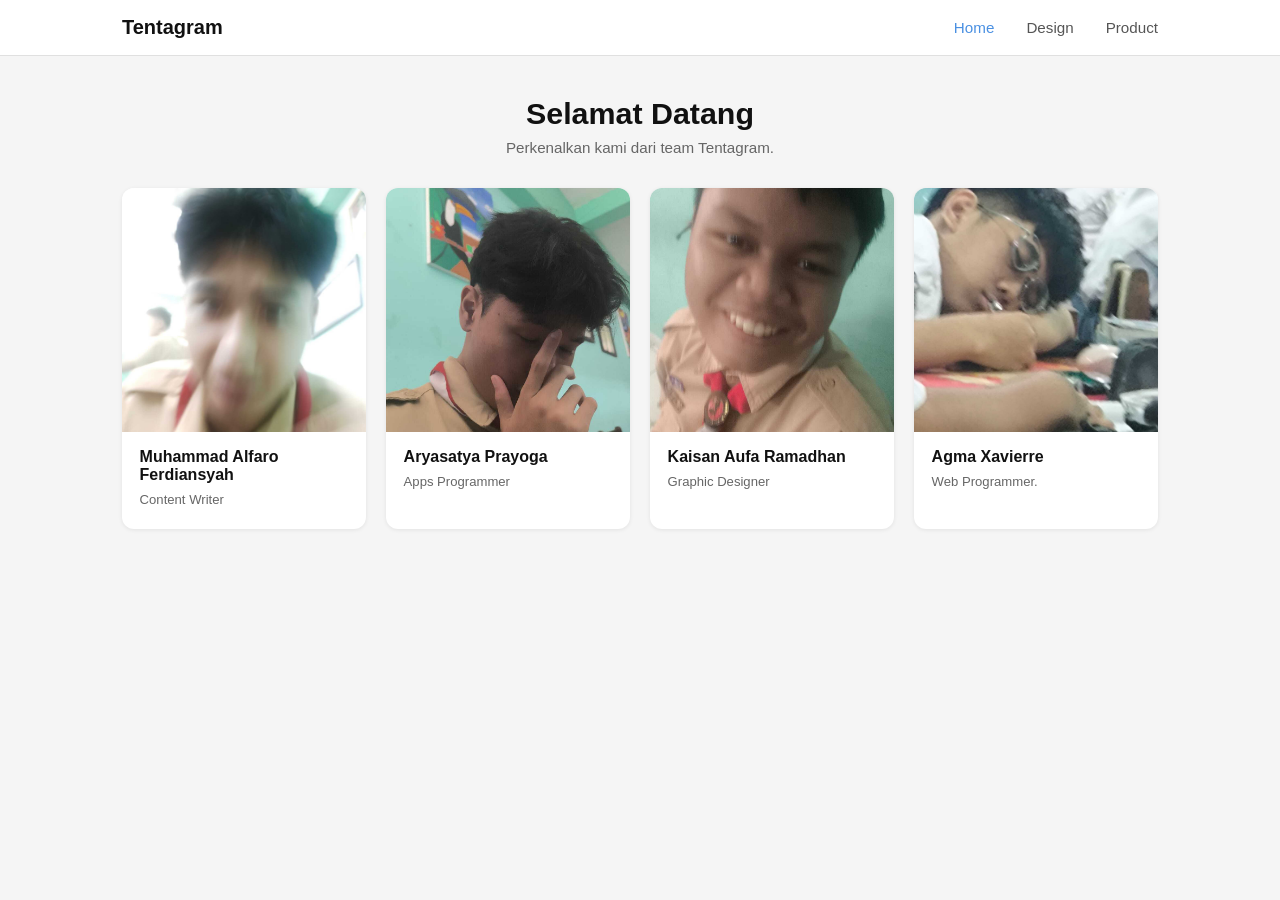
<file: index.html>
<!DOCTYPE html>
<html lang="id">
<head>
    <meta charset="UTF-8">
    <meta name="viewport" content="width=device-width, initial-scale=1.0">
    <title>Tentagram - Home</title>
    <style>
        * { margin: 0; padding: 0; box-sizing: border-box; }

        body {
            font-family: -apple-system, BlinkMacSystemFont, 'Segoe UI', sans-serif;
            background: #f5f5f5;
            color: #111;
        }

        nav {
            background: #fff;
            border-bottom: 1px solid #e0e0e0;
            position: sticky; top: 0; z-index: 100;
        }
        .nav-container {
            max-width: 1100px; margin: 0 auto;
            padding: 1rem 2rem;
            display: flex; align-items: center; justify-content: space-between;
        }
        .logo {
            font-size: 1.25rem; font-weight: 700; color: #111;
        }
        .nav-links { list-style: none; display: flex; gap: 2rem; }
        .nav-links a {
            text-decoration: none; color: #555; font-size: 0.95rem;
        }
        .nav-links a.active { color: #4a90e2; font-weight: 500; }
        .nav-links a:hover { color: #111; }

        main { max-width: 1100px; margin: 0 auto; padding: 2.5rem 2rem 4rem; }

        .section-header {
            text-align: center; margin-bottom: 2rem;
        }
        .section-header h1 {
            font-size: 1.9rem; font-weight: 700; margin-bottom: 0.5rem;
        }
        .section-header p {
            color: #666; font-size: 0.95rem;
        }

        .grid-home {
            display: grid;
            grid-template-columns: repeat(4, 1fr);
            gap: 1.25rem;
        }

        .card {
            background: #fff;
            border-radius: 12px;
            overflow: hidden;
            box-shadow: 0 1px 4px rgba(0,0,0,0.08);
        }

        .card-image-box {
            width: 100%; aspect-ratio: 1/1; overflow: hidden;
            background: #e8e8e8;
        }
        .card-image-box img {
            width: 100%; height: 100%; object-fit: cover; display: block;
        }

        .card-content {
            padding: 1rem 1.1rem 1.2rem;
        }
        .card-content h3 {
            font-size: 1rem; font-weight: 700; margin-bottom: 0.35rem;
        }
        .card-content p {
            font-size: 0.82rem; color: #666; line-height: 1.55;
        }

        @media (max-width: 700px) {
            .grid-home { grid-template-columns: repeat(2, 1fr); }
        }
    </style>
</head>
<body>

    <nav>
        <div class="nav-container">
            <div class="logo">Tentagram</div>
            <ul class="nav-links">
                <li><a href="index.html" class="active">Home</a></li>
                <li><a href="design.html">Design</a></li>
                <li><a href="product.html">Product</a></li>
            </ul>
        </div>
    </nav>

    <main>
        <section id="home">
            <div class="section-header">
                <h1>Selamat Datang</h1>
                <p>Perkenalkan kami dari team Tentagram.</p>
            </div>

            <div class="grid-home">

                <div class="card">
                    <div class="card-image-box">
                        <img src="WhatsApp Image 2026-06-03 at 10.47.56 AM.jpg" alt="alfaro">
                    </div>
                    <div class="card-content">
                        <h3>Muhammad Alfaro Ferdiansyah</h3>
                        <p>Content Writer</p>
                    </div>
                </div>

                <div class="card">
                    <div class="card-image-box">
                        <img src="WhatsApp Image 2026-06-02 at 8.42.01 PM (1).jpg" alt="arya">
                    </div>
                    <div class="card-content">
                        <h3>Aryasatya Prayoga</h3>
                        <p>Apps Programmer</p>
                    </div>
                </div>

                <div class="card">
                    <div class="card-image-box">
                        <img src="WhatsApp Image 2026-06-02 at 8.42.01 PM.jpg" alt="aufa">
                    </div>
                    <div class="card-content">
                        <h3>Kaisan Aufa Ramadhan</h3>
                        <p>Graphic Designer</p>
                    </div>
                </div>

                <div class="card">
                    <div class="card-image-box">
                        <img src="WhatsApp Image 2026-06-02 at 8.42.23 PM.jpg" alt="vierre">
                    </div>
                    <div class="card-content">
                        <h3>Agma Xavierre</h3>
                        <p>Web Programmer.</p>
                    </div>
                </div>

            </div>
        </section>
    </main>

</body>
</html>
</file>
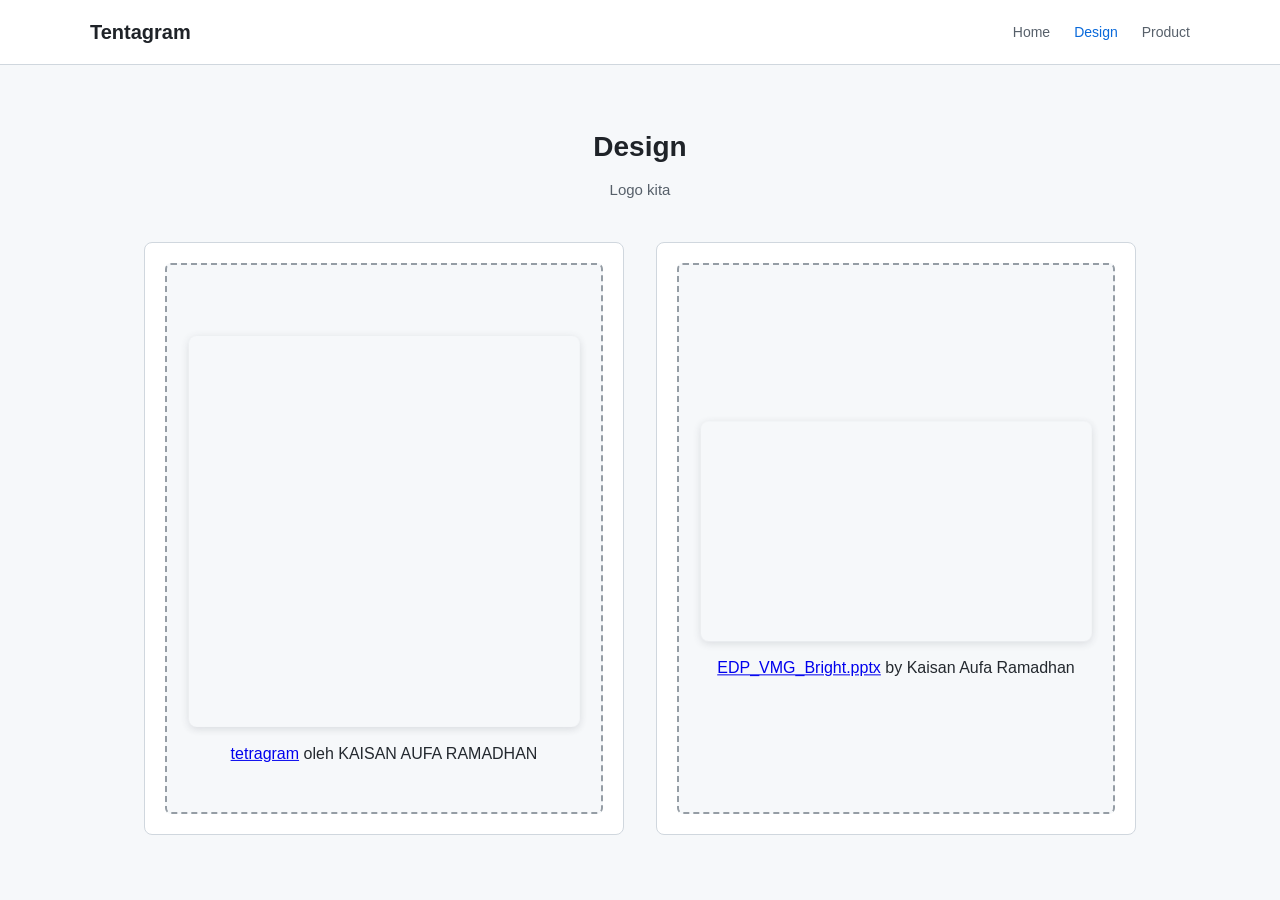
<file: design.html>
<!DOCTYPE html>
<html lang="id">
<head>
    <meta charset="UTF-8">
    <meta name="viewport" content="width=device-width, initial-scale=1.0">
    <title>Tentagram - Design</title>
    <link rel="stylesheet" href="style.css">
</head>
<body>

    <nav>
        <div class="nav-container">
            <div class="logo">Tentagram</div>
            <ul class="nav-links">
                <li><a href="index.html">Home</a></li>
                <li><a href="design.html" class="active">Design</a></li>
                <li><a href="product.html">Product</a></li>
            </ul>
        </div>
    </nav>

    <main class="container">
        <section id="design">
            <div class="section-header">
                <h1>Design</h1>
                <p>Logo kita</p>
            </div>
            
            <div class="design-wrapper">
                <div class="design-card">
                    <div class="ppt-frame-container">
                        <div class="ppt-notice">
                           <div style="position: relative; width: 100%; height: 0; padding-top: 100.0000%;
                             padding-bottom: 0; box-shadow: 0 2px 8px 0 rgba(63,69,81,0.16); margin-top: 1.6em; margin-bottom: 0.9em; overflow: hidden;
                             border-radius: 8px; will-change: transform;">
                              <iframe loading="lazy" style="position: absolute; width: 100%; height: 100%; top: 0; left: 0; border: none; padding: 0;margin: 0;"
                                src="https://www.canva.com/design/DAHGO6Gb85k/qQwtIsFnM2ffkz6w4RhHuA/view?embed" allowfullscreen="allowfullscreen" allow="fullscreen">
                              </iframe>
                            </div>
                            <a href="https:&#x2F;&#x2F;www.canva.com&#x2F;design&#x2F;DAHGO6Gb85k&#x2F;qQwtIsFnM2ffkz6w4RhHuA&#x2F;view?utm_content=DAHGO6Gb85k&amp;utm_campaign=designshare&amp;utm_medium=embeds&amp;utm_source=link" target="_blank" rel="noopener">tetragram</a> oleh KAISAN AUFA RAMADHAN
                        </div>
                    </div>
                </div>

                <div class="design-card">
                    <div class="ppt-frame-container">
                        <div class="ppt-notice">
                           <div style="position: relative; width: 100%; height: 0; padding-top: 56.2500%;
                             padding-bottom: 0; box-shadow: 0 2px 8px 0 rgba(63,69,81,0.16); margin-top: 1.6em; margin-bottom: 0.9em; overflow: hidden;
                             border-radius: 8px; will-change: transform;">
                              <iframe loading="lazy" style="position: absolute; width: 100%; height: 100%; top: 0; left: 0; border: none; padding: 0;margin: 0;"
                                src="https://www.canva.com/design/DAHLgAfXZq0/HkRyewaqwGUKmmzB0oIsvw/view?embed" allowfullscreen="allowfullscreen" allow="fullscreen">
                              </iframe>
                            </div>
                            <a href="https://www.canva.com/design/DAHLgAfXZq0/HkRyewaqwGUKmmzB0oIsvw/view?utm_content=DAHLgAfXZq0&utm_campaign=designshare&utm_medium=embeds&utm_source=link" target="_blank" rel="noopener">EDP_VMG_Bright.pptx</a> by Kaisan Aufa Ramadhan
                        </div>
                    </div>
                </div>
            </div>
        </section>
    </main>

</body>
</html>
</file>
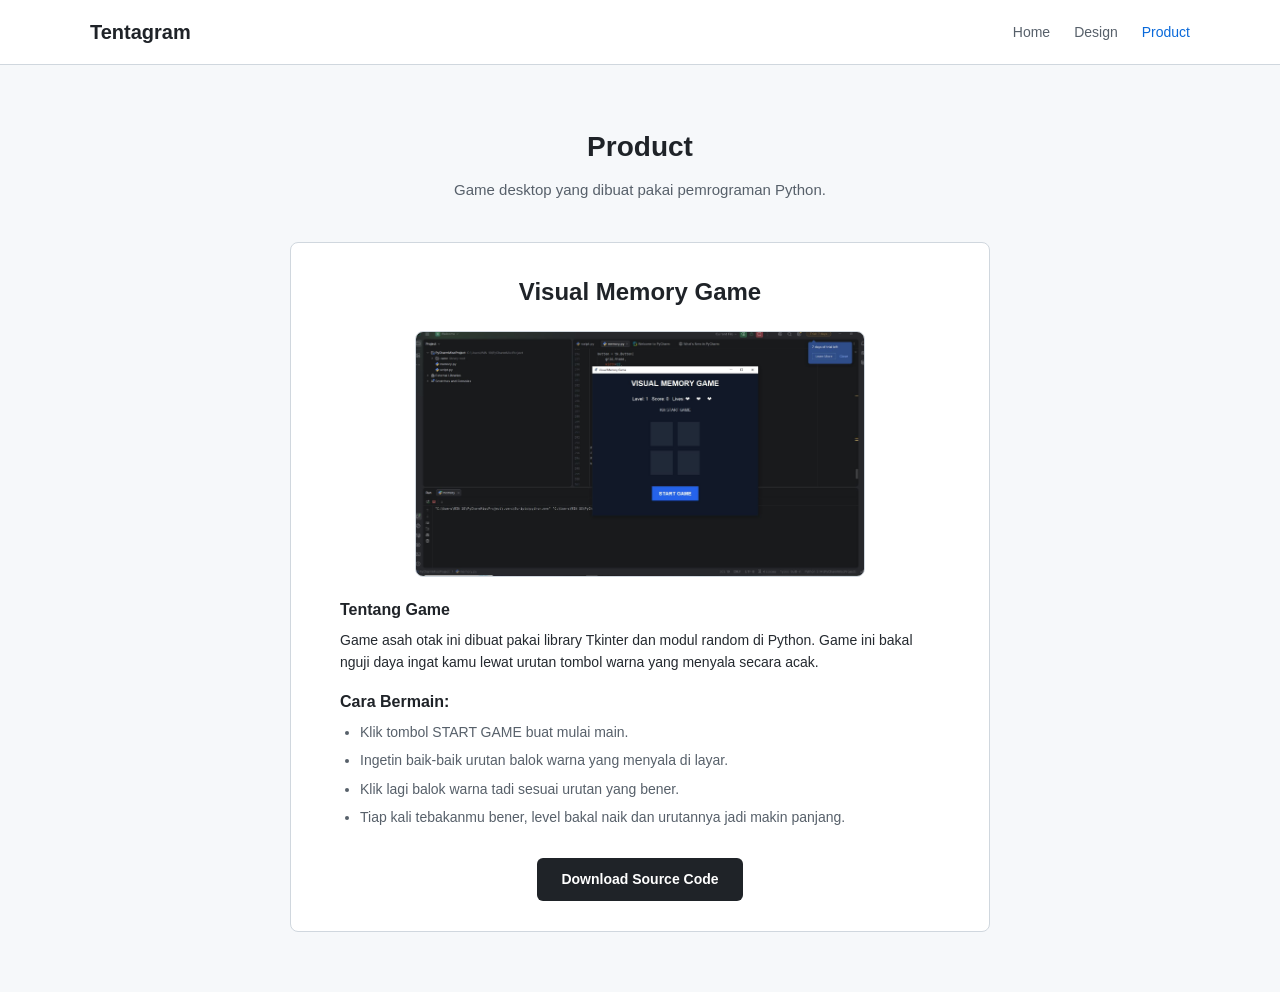
<file: product.html>
<!DOCTYPE html>
<html lang="id">
<head>
    <meta charset="UTF-8">
    <meta name="viewport" content="width=device-width, initial-scale=1.0">
    <title>Tentagram - Product</title>
    <link rel="stylesheet" href="style.css">
</head>
<body>

    <nav>
        <div class="nav-container">
            <div class="logo">Tentagram</div>
            <ul class="nav-links">
                <li><a href="index.html">Home</a></li>
                <li><a href="design.html">Design</a></li>
                <li><a href="product.html" class="active">Product</a></li>
            </ul>
        </div>
    </nav>

    <main class="container">
        <section id="product">
            <div class="section-header">
                <h1>Product</h1>
                <p>Game desktop yang dibuat pakai pemrograman Python.</p>
            </div>
            
            <div class="product-showcase">
                <h2>Visual Memory Game</h2>
                
                <div class="product-image-container">
                    <img src="screenshot project.JPG" alt="Screenshot Game" class="product-img-fallback">
                </div>

                <div class="game-info-box">
                    <h3>Tentang Game</h3>
                    <p class="product-desc">
                        Game asah otak ini dibuat pakai library Tkinter dan modul random di Python. Game ini bakal nguji daya ingat kamu lewat urutan tombol warna yang menyala secara acak.
                    </p>

                    <h3>Cara Bermain:</h3>
                    <ul class="game-instructions">
                        <li>Klik tombol START GAME buat mulai main.</li>
                        <li>Ingetin baik-baik urutan balok warna yang menyala di layar.</li>
                        <li>Klik lagi balok warna tadi sesuai urutan yang bener.</li>
                        <li>Tiap kali tebakanmu bener, level bakal naik dan urutannya jadi makin panjang.</li>
                    </ul>
                </div>
                
                <a href="https://github.com/agmaxavierre10/4As/raw/refs/heads/main/memory.py" class="btn-action">Download Source Code</a>
            </div>
        </section>
    </main>

</body>
</html>
</file>
<file: style.css>
* {
    margin: 0;
    padding: 0;
    box-sizing: border-box;
    font-family: 'Segoe UI', -apple-system, sans-serif;
}

body {
    background-color: #f6f8fa;
    color: #24292f;
    line-height: 1.6;
}

.container {
    max-width: 1140px;
    margin: 0 auto;
    padding: 0 20px;
}

nav {
    background-color: #ffffff;
    border-bottom: 1px solid #d0d7de;
    position: sticky;
    top: 0;
    z-index: 1000;
}

.nav-container {
    display: flex;
    justify-content: space-between;
    align-items: center;
    max-width: 1140px;
    margin: 0 auto;
    padding: 16px 20px;
}

.logo {
    font-size: 20px;
    font-weight: 700;
    color: #1f2328;
}

.nav-links {
    list-style: none;
    display: flex;
    gap: 24px;
}

.nav-links a {
    text-decoration: none;
    color: #57606a;
    font-weight: 500;
    font-size: 14px;
}

.nav-links a:hover,
.nav-links a.active {
    color: #0969da;
}

section {
    padding: 60px 0;
    border-bottom: 1px solid #d8dee4;
}

section:last-of-type {
    border-bottom: none;
}

.section-header {
    text-align: center;
    margin-bottom: 40px;
}

.section-header h1 {
    font-size: 28px;
    font-weight: 700;
    color: #1f2328;
    margin-bottom: 8px;
}

.section-header p {
    color: #57606a;
    font-size: 15px;
}

.grid-home {
    display: grid;
    grid-template-columns: repeat(auto-fit, minmax(240px, 1fr));
    gap: 24px;
}

.card {
    background-color: #ffffff;
    border: 1px solid #d0d7de;
    border-radius: 8px;
    overflow: hidden;
}

.card-image-box {
    width: 100%;
    height: 160px;
    background-color: #eaeef2;
    display: flex;
    align-items: center;
    justify-content: center;
    border-bottom: 1px solid #d0d7de;
}

.image-placeholder {
    color: #57606a;
    font-size: 13px;
}

.card-content {
    padding: 16px;
}

.card-content h3 {
    font-size: 16px;
    color: #1f2328;
    margin-bottom: 6px;
}

.card-content p {
    font-size: 14px;
    color: #57606a;
}

.design-wrapper {
    max-width: 1040px;
    margin: 0 auto;
    display: flex;
    gap: 2em;
    flex-wrap: wrap;
    justify-content: center;
}

.design-card {
    background-color: #ffffff;
    border: 1px solid #d0d7de;
    border-radius: 8px;
    padding: 20px;
    flex: 1;
    min-width: 280px;
    max-width: 480px;
}

.ppt-frame-container {
    position: relative;
    width: 100%;
    height: 0;
    padding-bottom: 125%; /* TRICK CSS: Nilai 125% ini yang bikin rasionya pas jadi 4:5 */
    background-color: #f6f8fa;
    border: 2px dashed #959da5;
    border-radius: 6px;
    overflow: hidden;
}

.ppt-notice {
    position: absolute;
    top: 50%;
    left: 50%;
    transform: translate(-50%, -50%);
    text-align: center;
    width: 90%;
}

.ppt-notice strong {
    display: block;
    font-size: 14px;
    color: #57606a;
    margin-bottom: 4px;
}

.ppt-notice p {
    font-size: 13px;
    color: #8c959f;
}

.ppt-frame-container iframe {
    position: absolute;
    top: 0;
    left: 0;
    width: 100%;
    height: 100%;
    border: none;
}

.product-showcase {
    background-color: #ffffff;
    border: 1px solid #d0d7de;
    border-radius: 8px;
    padding: 30px;
    max-width: 700px;
    margin: 0 auto;
    text-align: center;
}

.product-showcase h2 {
    font-size: 24px;
    color: #1f2328;
    margin-bottom: 16px;
}

.product-image-container {
    width: 100%;
    max-width: 450px;
    margin: 20px auto;
    border-radius: 8px;
    overflow: hidden;
    border: 1px solid #d0d7de;
    background-color: #eaeef2;
}

.product-img-fallback {
    width: 100%;
    height: auto;
    display: block;
}

.game-info-box {
    text-align: left;
    max-width: 600px;
    margin: 20px auto;
}

.game-info-box h3 {
    font-size: 16px;
    color: #1f2328;
    margin-bottom: 6px;
    margin-top: 16px;
}

.product-desc {
    font-size: 14px;
    color: #24292f;
}

.game-instructions {
    padding-left: 20px;
    color: #57606a;
    font-size: 14px;
}

.game-instructions li {
    margin-bottom: 6px;
}

.btn-action {
    display: inline-block;
    background-color: #1f2328;
    color: #ffffff;
    text-decoration: none;
    padding: 10px 24px;
    border-radius: 6px;
    font-size: 14px;
    font-weight: 600;
    margin-top: 10px;
}

.btn-action:hover {
    background-color: #0969da;
}

footer {
    text-align: center;
    padding: 30px 20px;
    color: #8c959f;
    font-size: 13px;
    background-color: #ffffff;
    border-top: 1px solid #d8dee4;
    margin-top: 40px;
}
</file>
